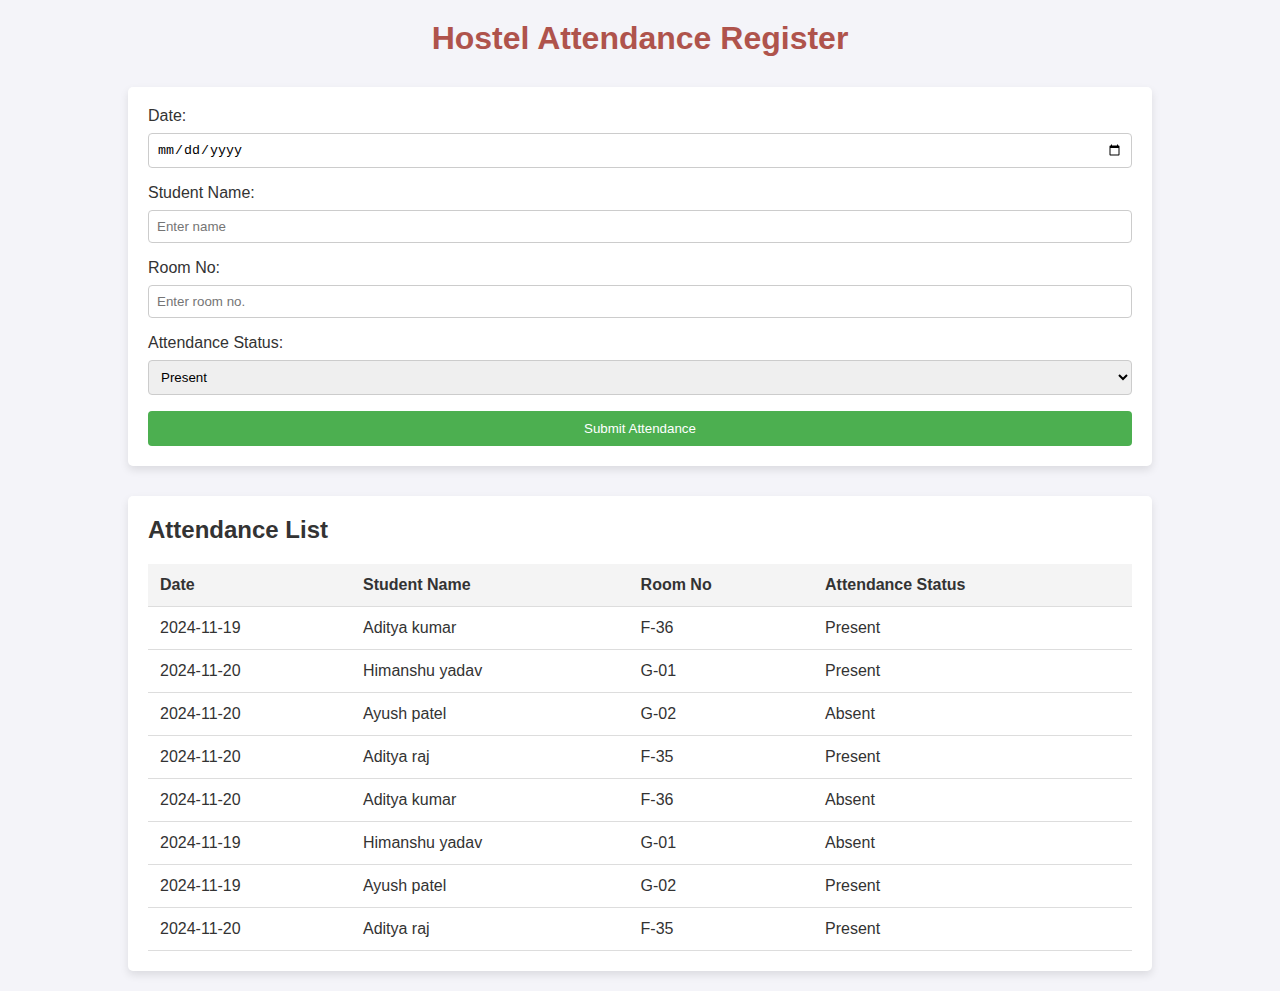
<file: Atten.html>
<!DOCTYPE html>
<html lang="en">
<head>
    <meta charset="UTF-8">
    <meta name="viewport" content="width=device-width, initial-scale=1.0">
    <title>Hostel Attendance Register</title>
    <link rel="stylesheet" href="Atten.css">
</head>
<body>
    <div class="container">
        <header>
            <h1>Hostel Attendance Register</h1>
        </header>

        <section class="form-section">
            <form action="" method="POST">
                <label for="date">Date:</label>
                <input type="date" id="date" name="date" required>

                <label for="student-name">Student Name:</label>
                <input type="text" id="student-name" name="student-name" placeholder="Enter name" required>

                <label for="Room-no.">Room No:</label>
                <input type="number" id="Room No" name="Room No" placeholder="Enter room no." required>

                <label for="attendance-status">Attendance Status:</label>
                <select id="attendance-status" name="attendance-status" required>
                    <option value="present">Present</option>
                    <option value="absent">Absent</option>
                </select>

                <button type="submit">Submit Attendance</button>
            </form>
        </section>
        <!-- Calendar Section -->
       
                    

        <section class="attendance-list">
            <h2>Attendance List</h2>
            <table>
                <thead>
                    <tr>
                        <th>Date</th>
                        <th>Student Name</th>
                        <th>Room No</th>
                        <th>Attendance Status</th>
                    </tr>
                </thead>
                <tbody>
                    <tr>
                        <td>2024-11-19</td>
                        <td>Aditya kumar</td>
                        <td>F-36</td>
                        <td>Present</td>
                    </tr>

                    <tr>
                        <td>2024-11-20</td>
                        <td>Himanshu yadav</td>
                        <TD>G-01</TD>
                        <td>Present</td>
                        
                    </tr>
                    <tr>
                        <td>2024-11-20</td>
                        <td>Ayush patel</td>
                        <td>G-02</td>
                        <td>Absent</td>
                    </tr>
                    <tr>
                        <td>2024-11-20</td>
                        <td>Aditya raj </td>
                        <td>F-35</td>
                        <td>Present</td>
                    </tr>
                    <tr>
                        <td>2024-11-20</td>
                        <td>Aditya kumar</td>
                        <td>F-36</td>
                        <td>Absent</td>
                    </tr>
                    <tr>
                        <td>2024-11-19</td>
                        <td>Himanshu yadav</td>
                        <td>G-01</td>
                        <td>Absent</td>
                    </tr>
                    <tr>
                        <td>2024-11-19</td>
                        <td>Ayush patel</td>
                        <td>G-02</td>
                        <td>Present</td>
                        
                        
                    </tr>
                    <tr>
                        <td>2024-11-20</td>
                        <td>Aditya raj </td>
                        <td>F-35</td>
                        <td>Present</td>

                    </tr>
                    
                </tbody>
            </table>
        </section>
    </div>
</body>
</html>
</file>
<file: Atten.css>
* {
    margin: 0;
    padding: 0;
    box-sizing: border-box;
}

body {
    font-family: Arial, sans-serif;
    background-color: #f4f4f9;
    color: #333;
    margin: 0;
}

.container {
    width: 80%;
    margin: 20px auto;
}

header {
    text-align: center;
    margin-bottom: 30px;
}

h1 {
    color: #af534c;
}

.form-section {
    margin-bottom: 30px;
    background-color: #fff;
    padding: 20px;
    border-radius: 5px;
    box-shadow: 0 4px 8px rgba(0, 0, 0, 0.1);
}

.form-section form {
    display: flex;
    flex-direction: column;
}

.form-section label {
    margin-bottom: 8px;
}

.form-section input, .form-section select {
    padding: 8px;
    margin-bottom: 16px;
    border: 1px solid #ccc;
    border-radius: 4px;
}

button {
    background-color: #4CAF50;
    color: #fff;
    padding: 10px;
    border: none;
    border-radius: 4px;
    cursor: pointer;
}

button:hover {
    background-color: #45a049;
}

.attendance-list {
    background-color: #fff;
    padding: 20px;
    border-radius: 5px;
    box-shadow: 0 4px 8px rgba(0, 0, 0, 0.1);
}

table {
    width: 100%;
    border-collapse: collapse;
    margin-top: 20px;
}

table th, table td {
    padding: 12px;
    text-align: left;
    border-bottom: 1px solid #ddd;
}

table th {
    background-color: #f4f4f4;
}

table tr:hover {
    background-color: #f1f1f1;
}
</file>
